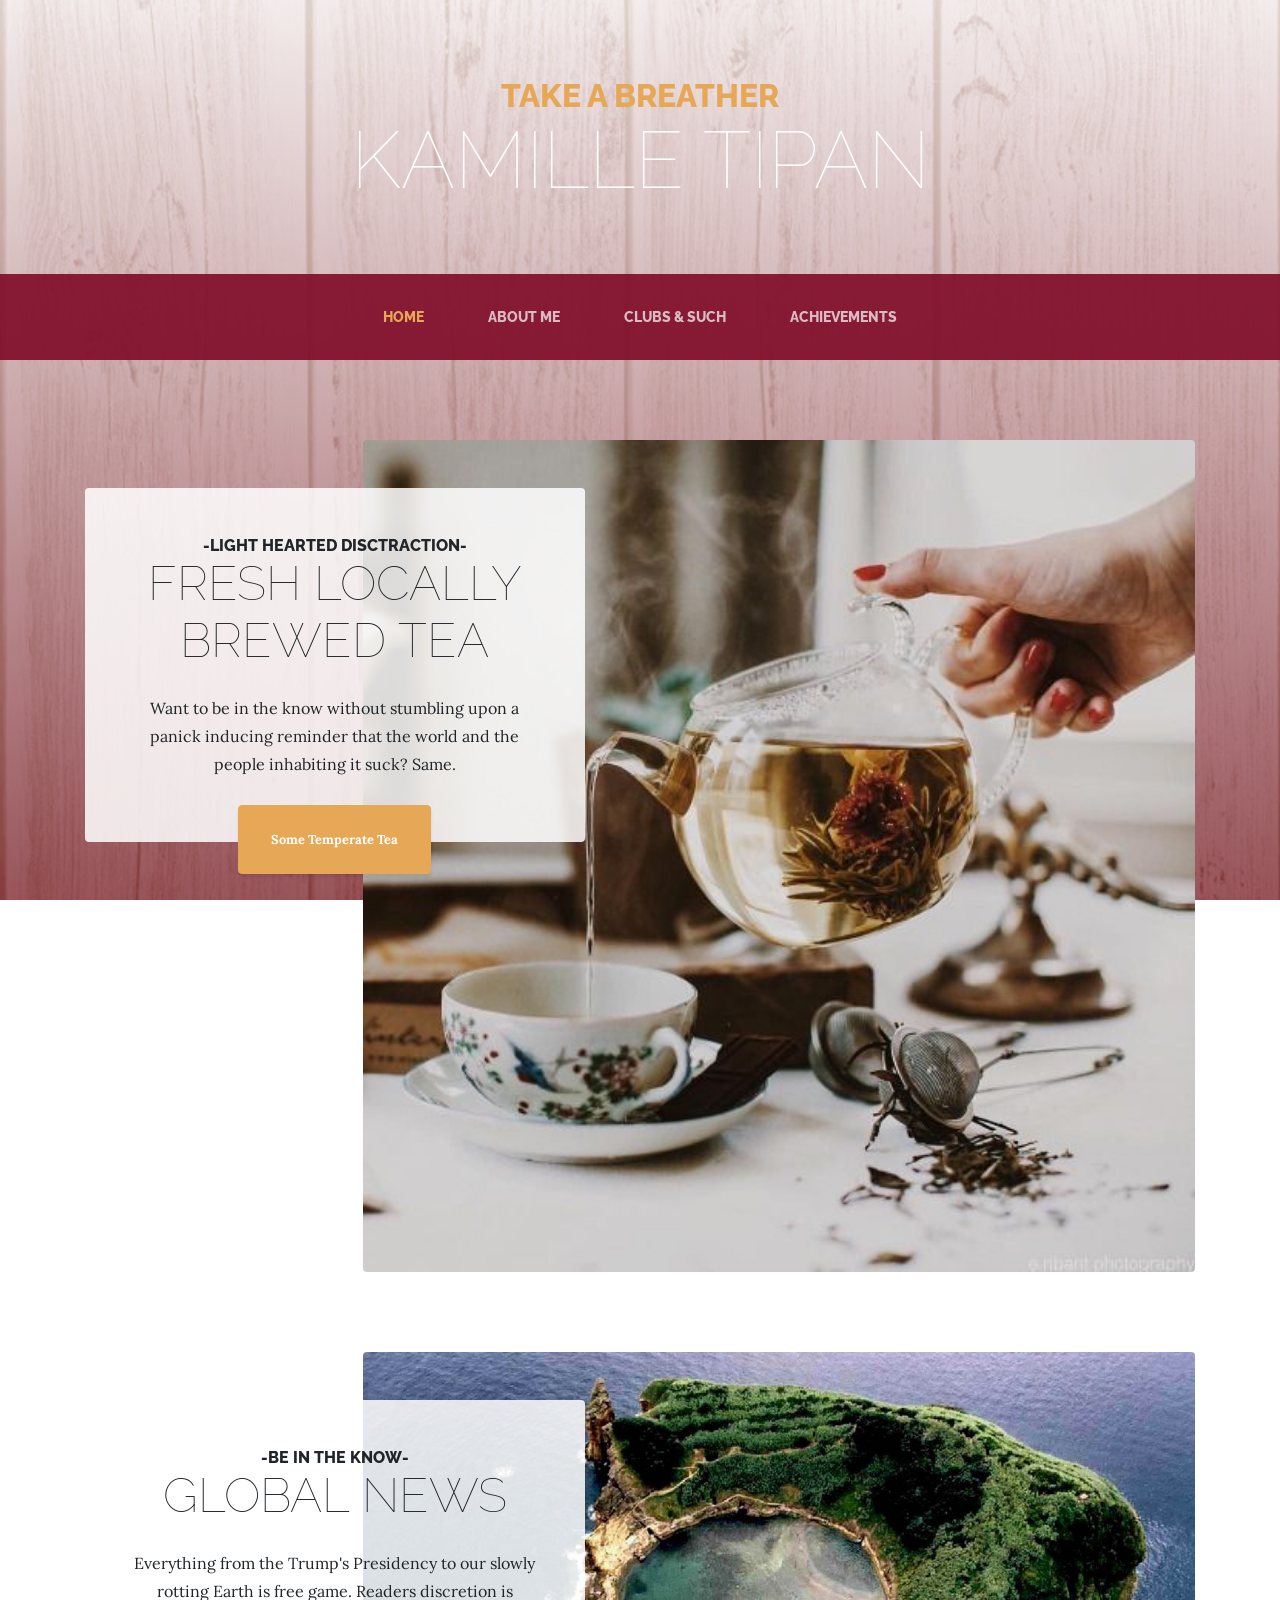
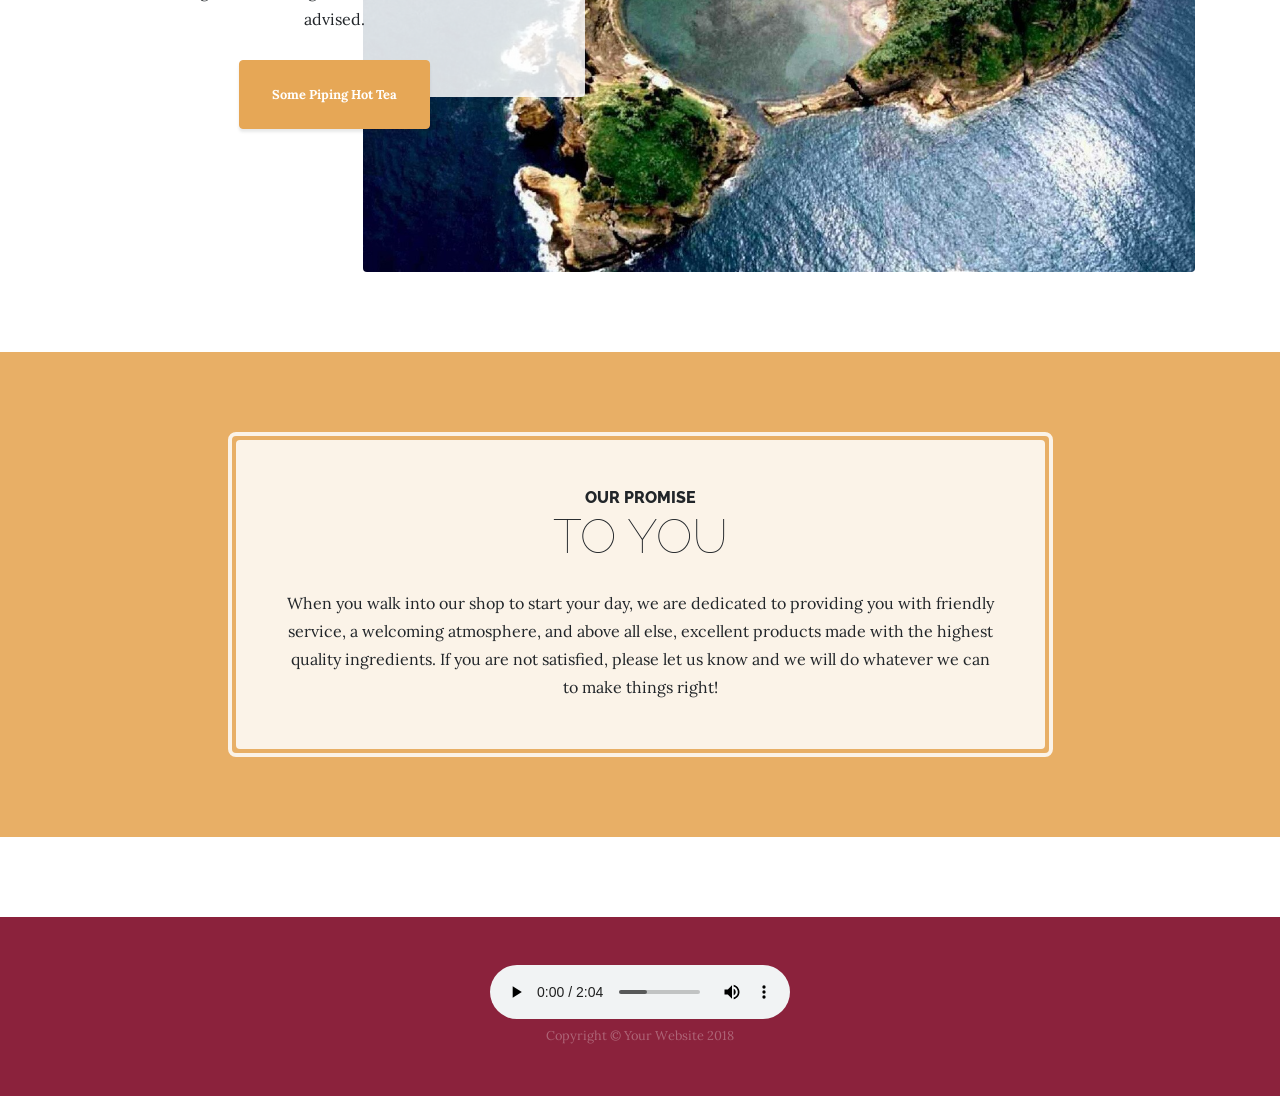
<file: startbootstrap-business-casual-master/index.html>
<!DOCTYPE html>
<html lang="en">

  <head>

    <meta charset="utf-8">
    <meta name="viewport" content="width=device-width, initial-scale=1, shrink-to-fit=no">
    <meta name="description" content="">
    <meta name="author" content="">

    <title>Take  A Breather</title>

    <!-- Bootstrap core CSS -->
    <link href="vendor/bootstrap/css/bootstrap.min.css" rel="stylesheet">

    <!-- Custom fonts for this template -->
    <link href="https://fonts.googleapis.com/css?family=Raleway:100,100i,200,200i,300,300i,400,400i,500,500i,600,600i,700,700i,800,800i,900,900i" rel="stylesheet">
    <link href="https://fonts.googleapis.com/css?family=Lora:400,400i,700,700i" rel="stylesheet">

    <!-- Custom styles for this template -->
    <link href="css/business-casual.min.css" rel="stylesheet">

  </head>

  <body>

    <h1 class="site-heading text-center text-white d-none d-lg-block">
      <span class="site-heading-upper text-primary mb-3">Take A Breather</span>
      <span class="site-heading-lower">Kamille Tipan</span>
    </h1>

    <!-- Navigation -->
    <nav class="navbar navbar-expand-lg navbar-dark py-lg-4" id="mainNav">
      <div class="container">
        <a class="navbar-brand text-uppercase text-expanded font-weight-bold d-lg-none" href="#">Take A Breather</a>
        <button class="navbar-toggler" type="button" data-toggle="collapse" data-target="#navbarResponsive" aria-controls="navbarResponsive" aria-expanded="false" aria-label="Toggle navigation">
          <span class="navbar-toggler-icon"></span>
        </button>
        <div class="collapse navbar-collapse" id="navbarResponsive">
          <ul class="navbar-nav mx-auto">
            <li class="nav-item active px-lg-4">
              <a class="nav-link text-uppercase text-expanded" href="index.html">Home
                <span class="sr-only">(current)</span>
              </a>
            </li>
            <li class="nav-item px-lg-4">
              <a class="nav-link text-uppercase text-expanded" href="about.html">About Me</a>
            </li>
            <li class="nav-item px-lg-4">
              <a class="nav-link text-uppercase text-expanded" href="products.html">Clubs & Such</a>
            </li>
            <li class="nav-item px-lg-4">
              <a class="nav-link text-uppercase text-expanded" href="store.html">Achievements</a>
            </li>
          </ul>
        </div>
      </div>
    </nav>

    <section class="page-section clearfix">
      <div class="container">
        <div class="intro">
          <img class="intro-img img-fluid mb-3 mb-lg-0 rounded" src="img/intro.jpg" alt="">
          <div class="intro-text left-0 text-center bg-faded p-5 rounded">
            <h2 class="section-heading mb-4">
              <span class="section-heading-upper">-Light Hearted Disctraction-</span>
              <span class="section-heading-lower">Fresh locally Brewed Tea</span>
            </h2>
            <p class="mb-3">Want to be in the know without stumbling upon a panick inducing reminder that the world and the people inhabiting it suck? Same.
            </p>
            <div class="intro-button mx-auto">
              <a class="btn btn-primary btn-xl" href="#">Some Temperate Tea</a>
            </div>
          </div>
        </div>
      </div>
    </section>

    <section class="page-section clearfix">
      <div class="container">
        <div class="intro">
          <img class="intro-img img-fluid mb-3 mb-lg-0 rounded" src="img/global.jpg" alt="">
          <div class="intro-text left-0 text-center bg-faded p-5 rounded">
            <h2 class="section-heading mb-4">
              <span class="section-heading-upper">-Be In The Know-</span>
              <span class="section-heading-lower">Global News</span>
            </h2>
            <p class="mb-3">Everything from the Trump's Presidency to our slowly rotting Earth is free game. Readers discretion is advised.
            </p>
            <div class="intro-button mx-auto">
              <a class="btn btn-primary btn-xl" href="#">Some Piping Hot Tea</a>
            </div>
          </div>
        </div>
      </div>
    </section>

    <section class="page-section cta">
      <div class="container">
        <div class="row">
          <div class="col-xl-9 mx-auto">
            <div class="cta-inner text-center rounded">
              <h2 class="section-heading mb-4">
                <span class="section-heading-upper">Our Promise</span>
                <span class="section-heading-lower">To You</span>
              </h2>
              <p class="mb-0">When you walk into our shop to start your day, we are dedicated to providing you with friendly service, a welcoming atmosphere, and above all else, excellent products made with the highest quality ingredients. If you are not satisfied, please let us know and we will do whatever we can to make things right!</p>
            </div>
          </div>
        </div>
      </div>
    </section>

    <footer class="footer text-faded text-center py-5">
      <div class="container">
        <audio autoplay controls>
          <source src="vendor/La Vie En Rose.mp3" type="audio/mpeg">
            sound.pause();
            sound.currentTime = 0;
            Your browser does not support the audio element.
          </audio>
        <p class="m-0 small">Copyright &copy; Your Website 2018</p>
      </div>
    </footer>

    <!-- Bootstrap core JavaScript -->
    <script src="vendor/jquery/jquery.min.js"></script>
    <script src="vendor/bootstrap/js/bootstrap.bundle.min.js"></script>

  </body>

</html>
</file>
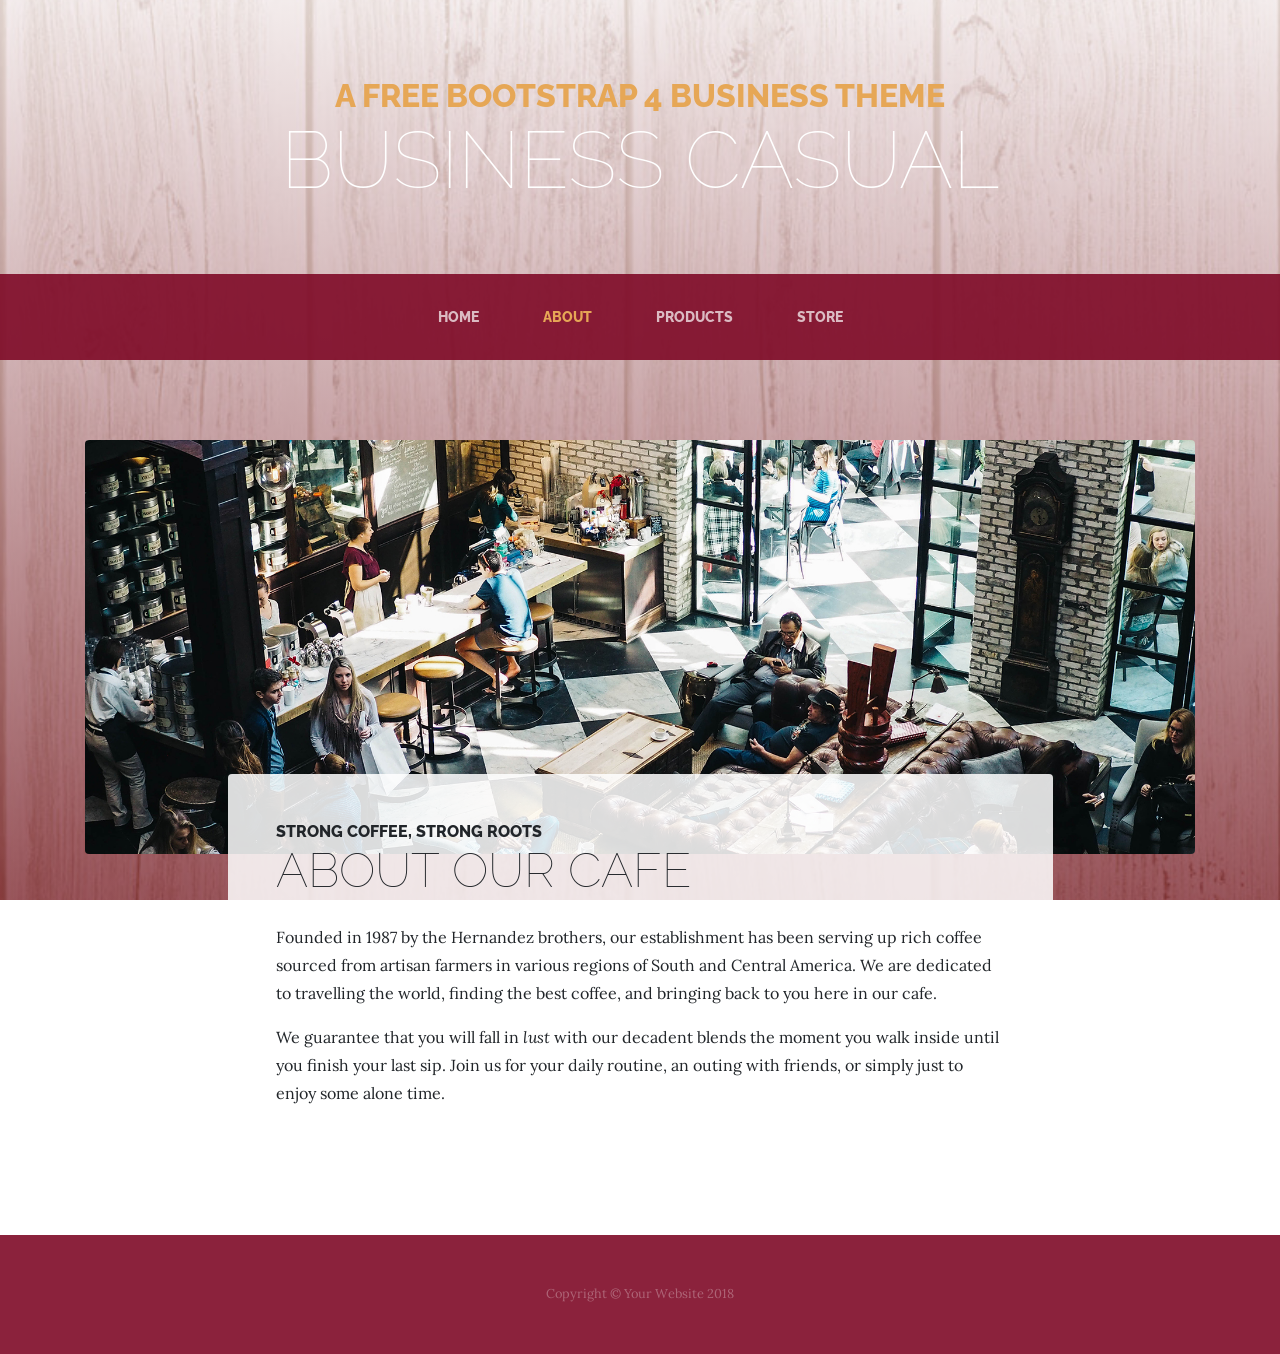
<file: startbootstrap-business-casual-master/about.html>
<!DOCTYPE html>
<html lang="en">

  <head>

    <meta charset="utf-8">
    <meta name="viewport" content="width=device-width, initial-scale=1, shrink-to-fit=no">
    <meta name="description" content="">
    <meta name="author" content="">

    <title>Business Casual - Start Bootstrap Theme</title>

    <!-- Bootstrap core CSS -->
    <link href="vendor/bootstrap/css/bootstrap.min.css" rel="stylesheet">

    <!-- Custom fonts for this template -->
    <link href="https://fonts.googleapis.com/css?family=Raleway:100,100i,200,200i,300,300i,400,400i,500,500i,600,600i,700,700i,800,800i,900,900i" rel="stylesheet">
    <link href="https://fonts.googleapis.com/css?family=Lora:400,400i,700,700i" rel="stylesheet">

    <!-- Custom styles for this template -->
    <link href="css/business-casual.min.css" rel="stylesheet">

  </head>

  <body>

    <h1 class="site-heading text-center text-white d-none d-lg-block">
      <span class="site-heading-upper text-primary mb-3">A Free Bootstrap 4 Business Theme</span>
      <span class="site-heading-lower">Business Casual</span>
    </h1>

    <!-- Navigation -->
    <nav class="navbar navbar-expand-lg navbar-dark py-lg-4" id="mainNav">
      <div class="container">
        <a class="navbar-brand text-uppercase text-expanded font-weight-bold d-lg-none" href="#">Start Bootstrap</a>
        <button class="navbar-toggler" type="button" data-toggle="collapse" data-target="#navbarResponsive" aria-controls="navbarResponsive" aria-expanded="false" aria-label="Toggle navigation">
          <span class="navbar-toggler-icon"></span>
        </button>
        <div class="collapse navbar-collapse" id="navbarResponsive">
          <ul class="navbar-nav mx-auto">
            <li class="nav-item px-lg-4">
              <a class="nav-link text-uppercase text-expanded" href="index.html">Home
                <span class="sr-only">(current)</span>
              </a>
            </li>
            <li class="nav-item active px-lg-4">
              <a class="nav-link text-uppercase text-expanded" href="about.html">About</a>
            </li>
            <li class="nav-item px-lg-4">
              <a class="nav-link text-uppercase text-expanded" href="products.html">Products</a>
            </li>
            <li class="nav-item px-lg-4">
              <a class="nav-link text-uppercase text-expanded" href="store.html">Store</a>
            </li>
          </ul>
        </div>
      </div>
    </nav>

    <section class="page-section about-heading">
      <div class="container">
        <img class="img-fluid rounded about-heading-img mb-3 mb-lg-0" src="img/about.jpg" alt="">
        <div class="about-heading-content">
          <div class="row">
            <div class="col-xl-9 col-lg-10 mx-auto">
              <div class="bg-faded rounded p-5">
                <h2 class="section-heading mb-4">
                  <span class="section-heading-upper">Strong Coffee, Strong Roots</span>
                  <span class="section-heading-lower">About Our Cafe</span>
                </h2>
                <p>Founded in 1987 by the Hernandez brothers, our establishment has been serving up rich coffee sourced from artisan farmers in various regions of South and Central America. We are dedicated to travelling the world, finding the best coffee, and bringing back to you here in our cafe.</p>
                <p class="mb-0">We guarantee that you will fall in <em>lust</em> with our decadent blends the moment you walk inside until you finish your last sip. Join us for your daily routine, an outing with friends, or simply just to enjoy some alone time.</p>
              </div>
            </div>
          </div>
        </div>
      </div>
    </section>

    <footer class="footer text-faded text-center py-5">
      <div class="container">
        <p class="m-0 small">Copyright &copy; Your Website 2018</p>
      </div>
    </footer>

    <!-- Bootstrap core JavaScript -->
    <script src="vendor/jquery/jquery.min.js"></script>
    <script src="vendor/bootstrap/js/bootstrap.bundle.min.js"></script>

  </body>

</html>
</file>
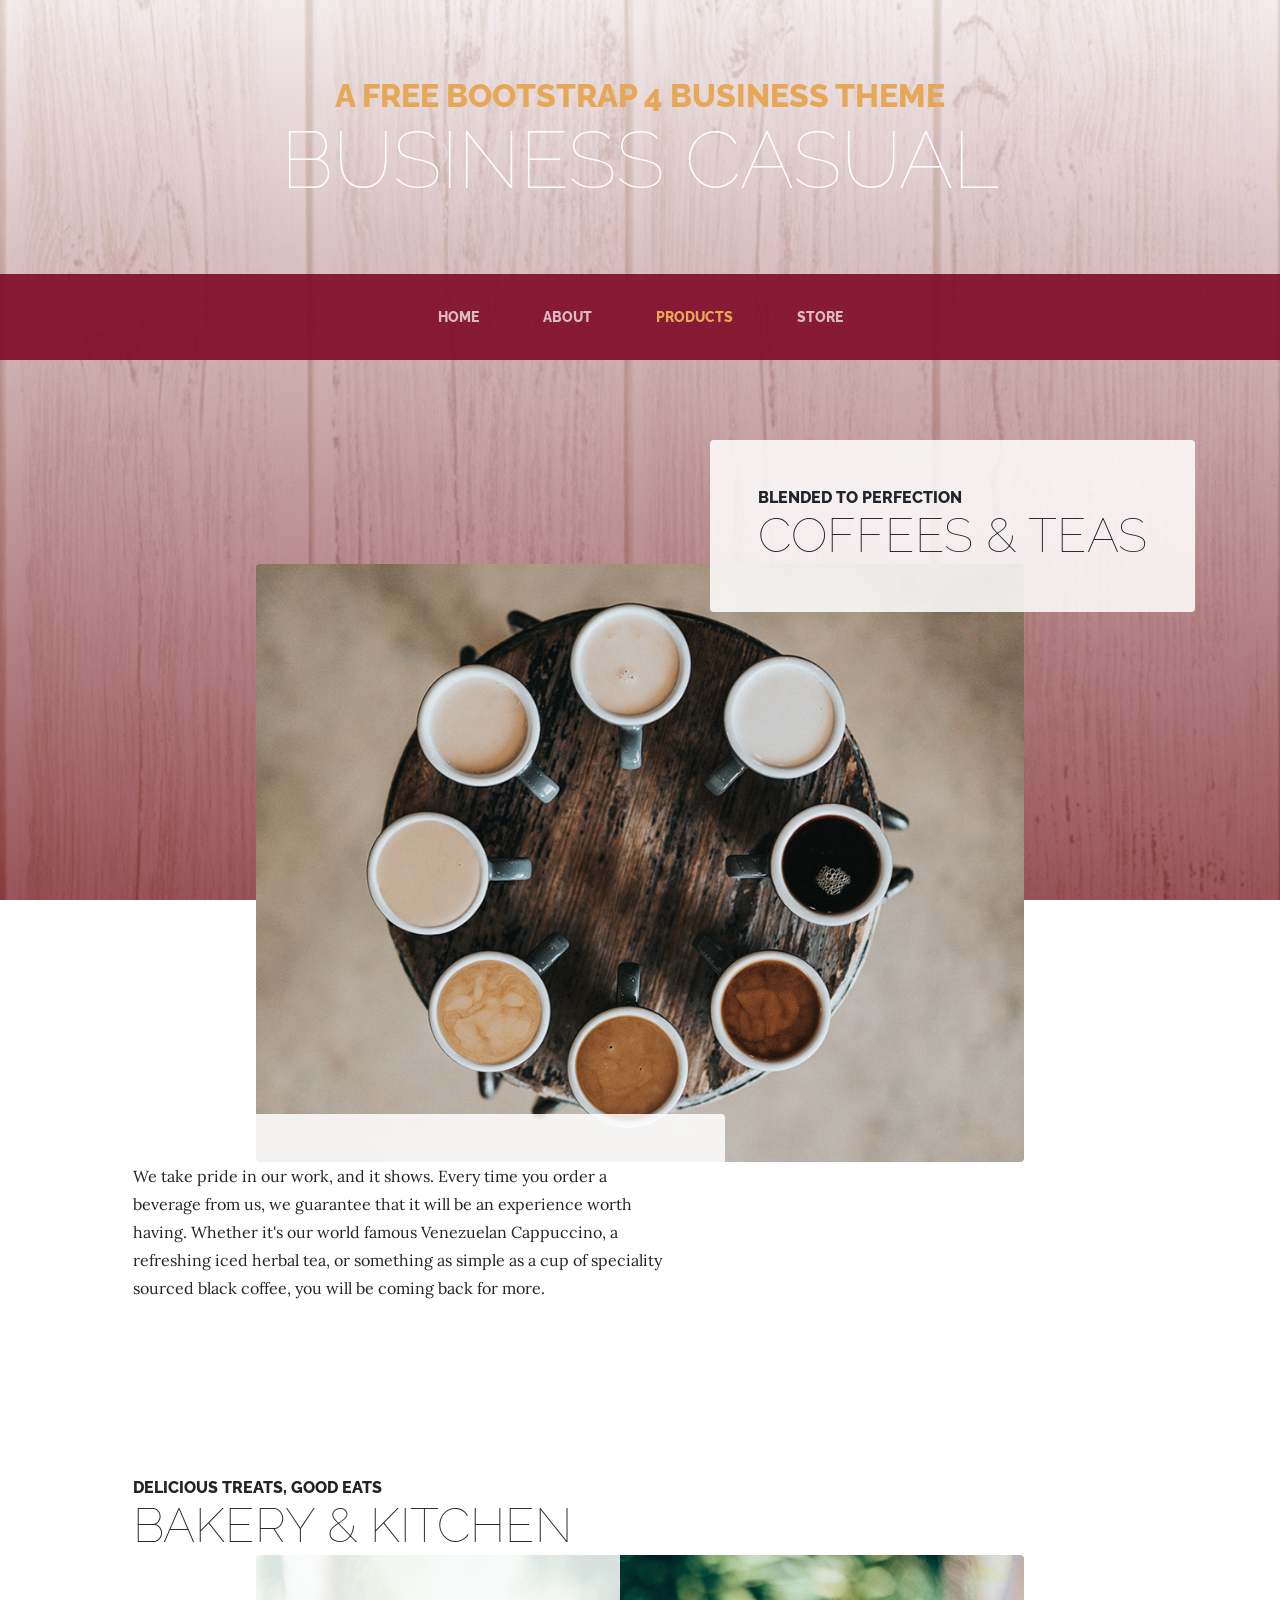
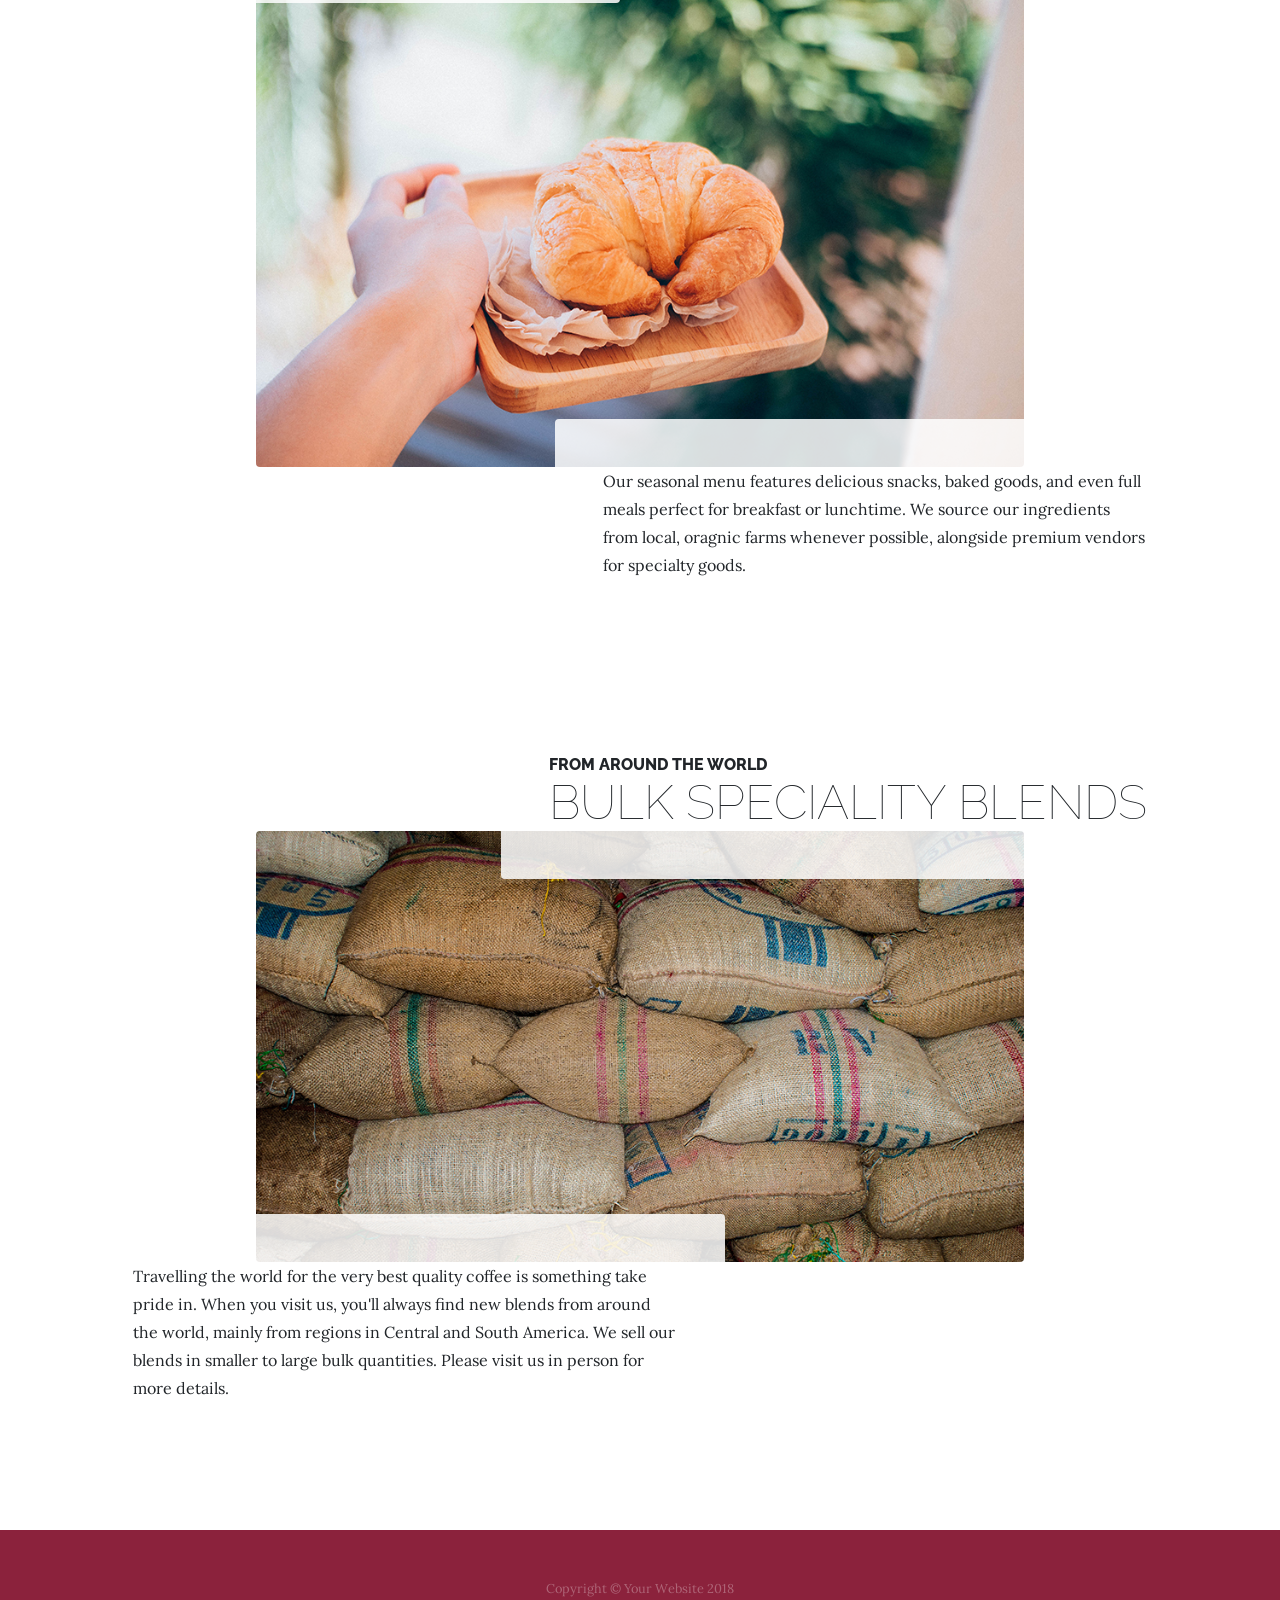
<file: startbootstrap-business-casual-master/products.html>
<!DOCTYPE html>
<html lang="en">

  <head>

    <meta charset="utf-8">
    <meta name="viewport" content="width=device-width, initial-scale=1, shrink-to-fit=no">
    <meta name="description" content="">
    <meta name="author" content="">

    <title>Business Casual - Start Bootstrap Theme</title>

    <!-- Bootstrap core CSS -->
    <link href="vendor/bootstrap/css/bootstrap.min.css" rel="stylesheet">

    <!-- Custom fonts for this template -->
    <link href="https://fonts.googleapis.com/css?family=Raleway:100,100i,200,200i,300,300i,400,400i,500,500i,600,600i,700,700i,800,800i,900,900i" rel="stylesheet">
    <link href="https://fonts.googleapis.com/css?family=Lora:400,400i,700,700i" rel="stylesheet">

    <!-- Custom styles for this template -->
    <link href="css/business-casual.min.css" rel="stylesheet">

  </head>

  <body>

    <h1 class="site-heading text-center text-white d-none d-lg-block">
      <span class="site-heading-upper text-primary mb-3">A Free Bootstrap 4 Business Theme</span>
      <span class="site-heading-lower">Business Casual</span>
    </h1>

    <!-- Navigation -->
    <nav class="navbar navbar-expand-lg navbar-dark py-lg-4" id="mainNav">
      <div class="container">
        <a class="navbar-brand text-uppercase text-expanded font-weight-bold d-lg-none" href="#">Start Bootstrap</a>
        <button class="navbar-toggler" type="button" data-toggle="collapse" data-target="#navbarResponsive" aria-controls="navbarResponsive" aria-expanded="false" aria-label="Toggle navigation">
          <span class="navbar-toggler-icon"></span>
        </button>
        <div class="collapse navbar-collapse" id="navbarResponsive">
          <ul class="navbar-nav mx-auto">
            <li class="nav-item px-lg-4">
              <a class="nav-link text-uppercase text-expanded" href="index.html">Home
                <span class="sr-only">(current)</span>
              </a>
            </li>
            <li class="nav-item px-lg-4">
              <a class="nav-link text-uppercase text-expanded" href="about.html">About</a>
            </li>
            <li class="nav-item active px-lg-4">
              <a class="nav-link text-uppercase text-expanded" href="products.html">Products</a>
            </li>
            <li class="nav-item px-lg-4">
              <a class="nav-link text-uppercase text-expanded" href="store.html">Store</a>
            </li>
          </ul>
        </div>
      </div>
    </nav>

    <section class="page-section">
      <div class="container">
        <div class="product-item">
          <div class="product-item-title d-flex">
            <div class="bg-faded p-5 d-flex ml-auto rounded">
              <h2 class="section-heading mb-0">
                <span class="section-heading-upper">Blended to Perfection</span>
                <span class="section-heading-lower">Coffees &amp; Teas</span>
              </h2>
            </div>
          </div>
          <img class="product-item-img mx-auto d-flex rounded img-fluid mb-3 mb-lg-0" src="img/products-01.jpg" alt="">
          <div class="product-item-description d-flex mr-auto">
            <div class="bg-faded p-5 rounded">
              <p class="mb-0">We take pride in our work, and it shows. Every time you order a beverage from us, we guarantee that it will be an experience worth having. Whether it's our world famous Venezuelan Cappuccino, a refreshing iced herbal tea, or something as simple as a cup of speciality sourced black coffee, you will be coming back for more.</p>
            </div>
          </div>
        </div>
      </div>
    </section>

    <section class="page-section">
      <div class="container">
        <div class="product-item">
          <div class="product-item-title d-flex">
            <div class="bg-faded p-5 d-flex mr-auto rounded">
              <h2 class="section-heading mb-0">
                <span class="section-heading-upper">Delicious Treats, Good Eats</span>
                <span class="section-heading-lower">Bakery &amp; Kitchen</span>
              </h2>
            </div>
          </div>
          <img class="product-item-img mx-auto d-flex rounded img-fluid mb-3 mb-lg-0" src="img/products-02.jpg" alt="">
          <div class="product-item-description d-flex ml-auto">
            <div class="bg-faded p-5 rounded">
              <p class="mb-0">Our seasonal menu features delicious snacks, baked goods, and even full meals perfect for breakfast or lunchtime. We source our ingredients from local, oragnic farms whenever possible, alongside premium vendors for specialty goods.</p>
            </div>
          </div>
        </div>
      </div>
    </section>

    <section class="page-section">
      <div class="container">
        <div class="product-item">
          <div class="product-item-title d-flex">
            <div class="bg-faded p-5 d-flex ml-auto rounded">
              <h2 class="section-heading mb-0">
                <span class="section-heading-upper">From Around the World</span>
                <span class="section-heading-lower">Bulk Speciality Blends</span>
              </h2>
            </div>
          </div>
          <img class="product-item-img mx-auto d-flex rounded img-fluid mb-3 mb-lg-0" src="img/products-03.jpg" alt="">
          <div class="product-item-description d-flex mr-auto">
            <div class="bg-faded p-5 rounded">
              <p class="mb-0">Travelling the world for the very best quality coffee is something take pride in. When you visit us, you'll always find new blends from around the world, mainly from regions in Central and South America. We sell our blends in smaller to large bulk quantities. Please visit us in person for more details.</p>
            </div>
          </div>
        </div>
      </div>
    </section>

    <footer class="footer text-faded text-center py-5">
      <div class="container">
        <p class="m-0 small">Copyright &copy; Your Website 2018</p>
      </div>
    </footer>

    <!-- Bootstrap core JavaScript -->
    <script src="vendor/jquery/jquery.min.js"></script>
    <script src="vendor/bootstrap/js/bootstrap.bundle.min.js"></script>

  </body>

</html>
</file>
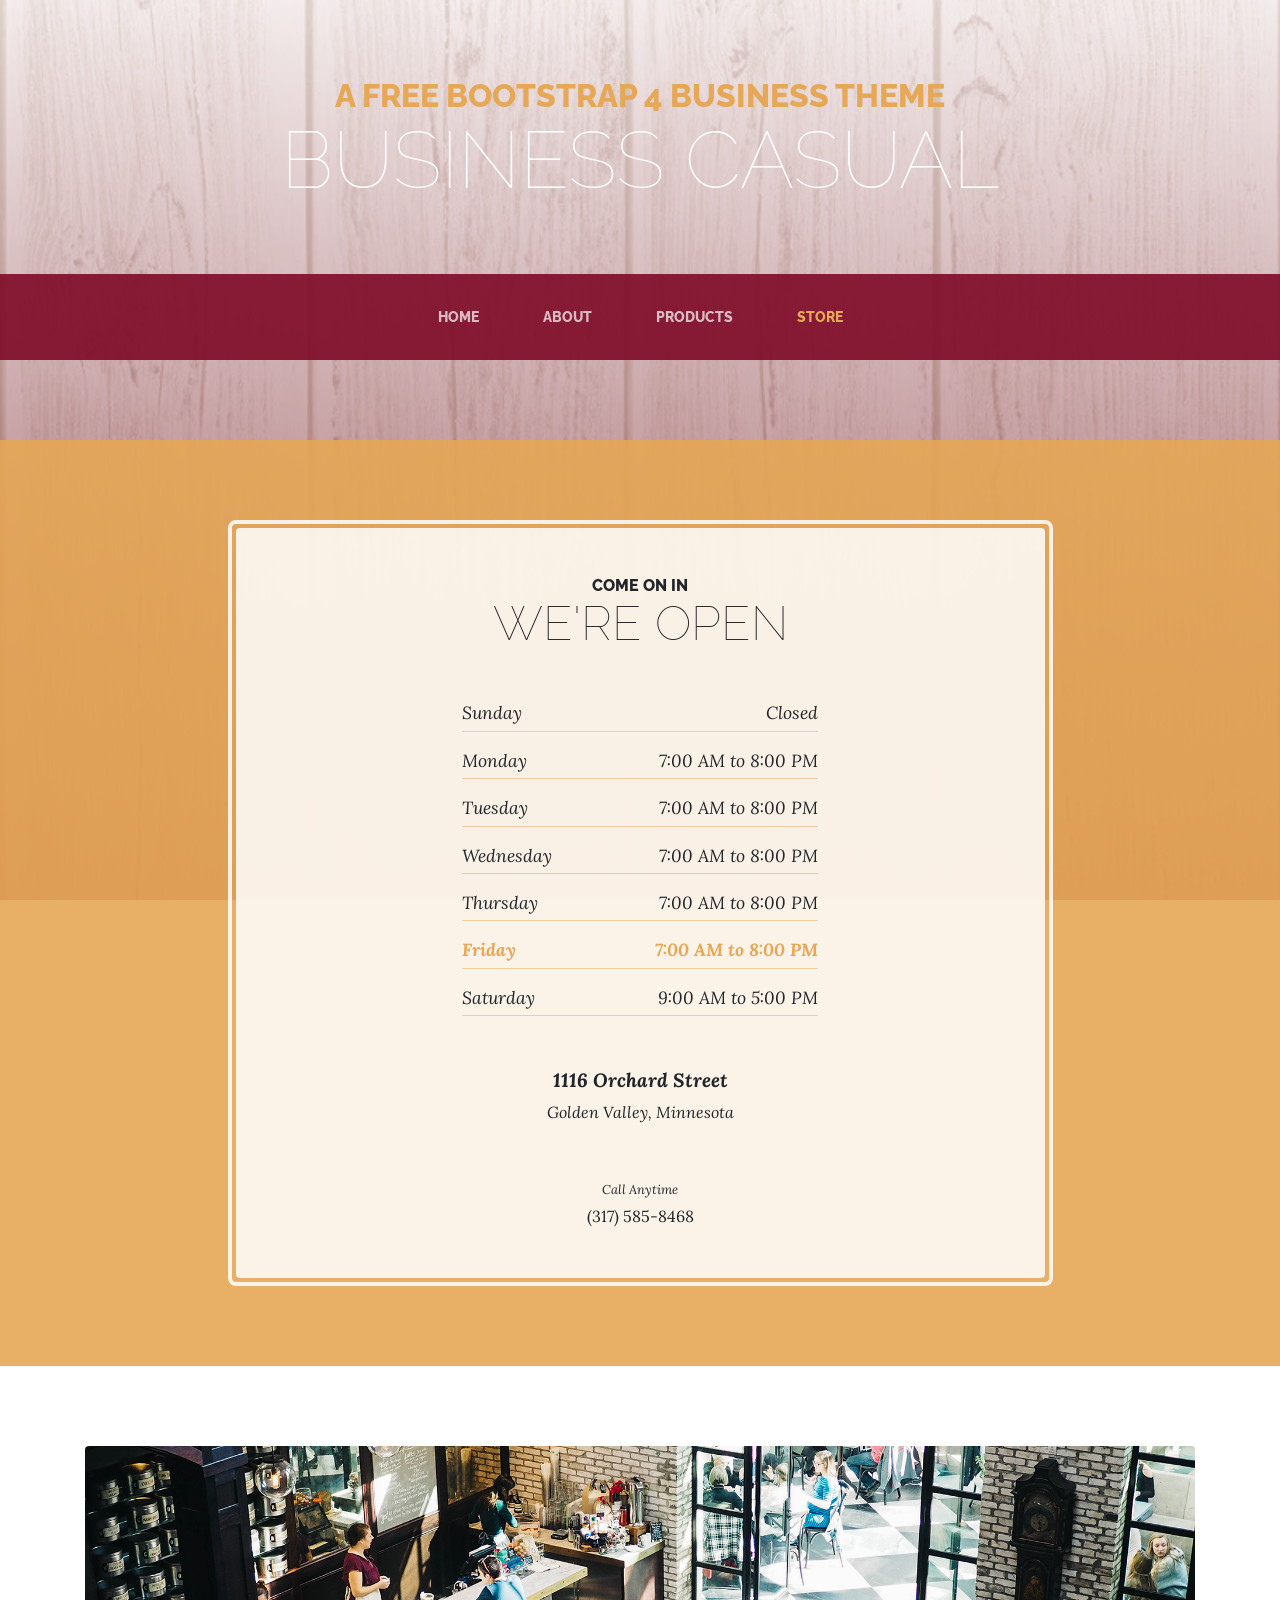
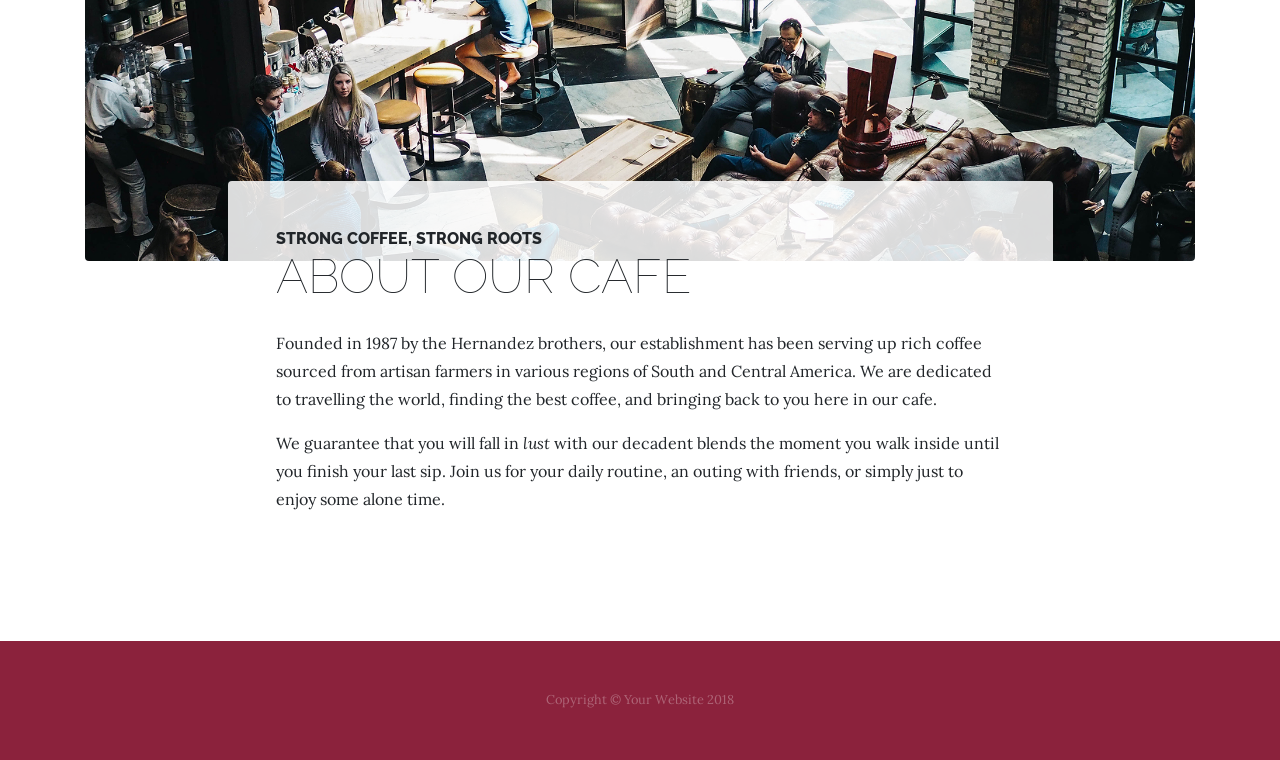
<file: startbootstrap-business-casual-master/store.html>
<!DOCTYPE html>
<html lang="en">

  <head>

    <meta charset="utf-8">
    <meta name="viewport" content="width=device-width, initial-scale=1, shrink-to-fit=no">
    <meta name="description" content="">
    <meta name="author" content="">

    <title>Business Casual - Start Bootstrap Theme</title>

    <!-- Bootstrap core CSS -->
    <link href="vendor/bootstrap/css/bootstrap.min.css" rel="stylesheet">

    <!-- Custom fonts for this template -->
    <link href="https://fonts.googleapis.com/css?family=Raleway:100,100i,200,200i,300,300i,400,400i,500,500i,600,600i,700,700i,800,800i,900,900i" rel="stylesheet">
    <link href="https://fonts.googleapis.com/css?family=Lora:400,400i,700,700i" rel="stylesheet">

    <!-- Custom styles for this template -->
    <link href="css/business-casual.min.css" rel="stylesheet">

  </head>

  <body>

    <h1 class="site-heading text-center text-white d-none d-lg-block">
      <span class="site-heading-upper text-primary mb-3">A Free Bootstrap 4 Business Theme</span>
      <span class="site-heading-lower">Business Casual</span>
    </h1>

    <!-- Navigation -->
    <nav class="navbar navbar-expand-lg navbar-dark py-lg-4" id="mainNav">
      <div class="container">
        <a class="navbar-brand text-uppercase text-expanded font-weight-bold d-lg-none" href="#">Start Bootstrap</a>
        <button class="navbar-toggler" type="button" data-toggle="collapse" data-target="#navbarResponsive" aria-controls="navbarResponsive" aria-expanded="false" aria-label="Toggle navigation">
          <span class="navbar-toggler-icon"></span>
        </button>
        <div class="collapse navbar-collapse" id="navbarResponsive">
          <ul class="navbar-nav mx-auto">
            <li class="nav-item px-lg-4">
              <a class="nav-link text-uppercase text-expanded" href="index.html">Home
                <span class="sr-only">(current)</span>
              </a>
            </li>
            <li class="nav-item px-lg-4">
              <a class="nav-link text-uppercase text-expanded" href="about.html">About</a>
            </li>
            <li class="nav-item px-lg-4">
              <a class="nav-link text-uppercase text-expanded" href="products.html">Products</a>
            </li>
            <li class="nav-item active px-lg-4">
              <a class="nav-link text-uppercase text-expanded" href="store.html">Store</a>
            </li>
          </ul>
        </div>
      </div>
    </nav>

    <section class="page-section cta">
      <div class="container">
        <div class="row">
          <div class="col-xl-9 mx-auto">
            <div class="cta-inner text-center rounded">
              <h2 class="section-heading mb-5">
                <span class="section-heading-upper">Come On In</span>
                <span class="section-heading-lower">We're Open</span>
              </h2>
              <ul class="list-unstyled list-hours mb-5 text-left mx-auto">
                <li class="list-unstyled-item list-hours-item d-flex">
                  Sunday
                  <span class="ml-auto">Closed</span>
                </li>
                <li class="list-unstyled-item list-hours-item d-flex">
                  Monday
                  <span class="ml-auto">7:00 AM to 8:00 PM</span>
                </li>
                <li class="list-unstyled-item list-hours-item d-flex">
                  Tuesday
                  <span class="ml-auto">7:00 AM to 8:00 PM</span>
                </li>
                <li class="list-unstyled-item list-hours-item d-flex">
                  Wednesday
                  <span class="ml-auto">7:00 AM to 8:00 PM</span>
                </li>
                <li class="list-unstyled-item list-hours-item d-flex">
                  Thursday
                  <span class="ml-auto">7:00 AM to 8:00 PM</span>
                </li>
                <li class="list-unstyled-item list-hours-item d-flex">
                  Friday
                  <span class="ml-auto">7:00 AM to 8:00 PM</span>
                </li>
                <li class="list-unstyled-item list-hours-item d-flex">
                  Saturday
                  <span class="ml-auto">9:00 AM to 5:00 PM</span>
                </li>
              </ul>
              <p class="address mb-5">
                <em>
                  <strong>1116 Orchard Street</strong>
                  <br>
                  Golden Valley, Minnesota
                </em>
              </p>
              <p class="mb-0">
                <small>
                  <em>Call Anytime</em>
                </small>
                <br>
                (317) 585-8468
              </p>
            </div>
          </div>
        </div>
      </div>
    </section>

    <section class="page-section about-heading">
      <div class="container">
        <img class="img-fluid rounded about-heading-img mb-3 mb-lg-0" src="img/about.jpg" alt="">
        <div class="about-heading-content">
          <div class="row">
            <div class="col-xl-9 col-lg-10 mx-auto">
              <div class="bg-faded rounded p-5">
                <h2 class="section-heading mb-4">
                  <span class="section-heading-upper">Strong Coffee, Strong Roots</span>
                  <span class="section-heading-lower">About Our Cafe</span>
                </h2>
                <p>Founded in 1987 by the Hernandez brothers, our establishment has been serving up rich coffee sourced from artisan farmers in various regions of South and Central America. We are dedicated to travelling the world, finding the best coffee, and bringing back to you here in our cafe.</p>
                <p class="mb-0">We guarantee that you will fall in
                  <em>lust</em>
                  with our decadent blends the moment you walk inside until you finish your last sip. Join us for your daily routine, an outing with friends, or simply just to enjoy some alone time.</p>
              </div>
            </div>
          </div>
        </div>
      </div>
    </section>

    <footer class="footer text-faded text-center py-5">
      <div class="container">
        <p class="m-0 small">Copyright &copy; Your Website 2018</p>
      </div>
    </footer>

    <!-- Bootstrap core JavaScript -->
    <script src="vendor/jquery/jquery.min.js"></script>
    <script src="vendor/bootstrap/js/bootstrap.bundle.min.js"></script>

  </body>

  <!-- Script to highlight the active date in the hours list -->
  <script>
    $('.list-hours li').eq(new Date().getDay()).addClass('today');
  </script>

</html>
</file>
<file: startbootstrap-business-casual-master/css/business-casual.min.css>
/*!
 * Start Bootstrap - Business Casual v4.1.1 (https://startbootstrap.com/template-overviews/business-casual)
 * Copyright 2013-2018 Start Bootstrap
 * Licensed under MIT (https://github.com/BlackrockDigital/startbootstrap-business-casual/blob/master/LICENSE)
 */body{font-family:Lora;background:linear-gradient(rgba(255,255,255,.65),rgba(115,23,32,.65)),url(../img/bg.jpg);background-attachment:fixed;background-position:center;background-size:cover}
 h1,h2,h3,h4,h5,h6{font-family:Raleway}
 p{line-height:1.75}
 .text-faded{color:rgba(255,255,255,.3)}
 .site-heading{margin-top:5rem;margin-bottom:5rem;text-transform:uppercase;line-height:1;font-family:Raleway}
 .site-heading .site-heading-upper{display:block;font-size:2rem;font-weight:800}
 .site-heading .site-heading-lower{font-size:5rem;font-weight:100;line-height:4rem}
 .page-section{margin-top:5rem;margin-bottom:5rem}
 .section-heading{text-transform:uppercase}
 .section-heading .section-heading-upper{display:block;font-size:1rem;font-weight:800}
 .section-heading .section-heading-lower{display:block;font-size:3rem;font-weight:100}
 .bg-faded{background-color:rgba(255,255,255,.85)}
 #mainNav{background-color:rgba(127,10,39,.9);font-family:Raleway}
 #mainNav .navbar-brand{color:#e6a756}
 #mainNav .navbar-nav .nav-item .nav-link{color:rgba(255,255,255,.7);font-weight:800}
 #mainNav .navbar-nav .nav-item.active .nav-link{color:#e6a756}
 @media (min-width:992px){#mainNav .navbar-nav .nav-item .nav-link{font-size:.9rem}
 #mainNav .navbar-nav .nav-item .nav-link:hover{color:rgba(255,255,255,.4)}
 #mainNav .navbar-nav .nav-item.active .nav-link:hover{color:#e6a756}}
 .btn-xl{font-weight:700;font-size:.8rem;padding-top:1.5rem;padding-bottom:1.5rem;padding-left:2rem;padding-right:2rem}
 .intro{position:relative}
 @media (min-width:992px){.intro .intro-img{width:75%;float:right}
 .intro .intro-text{left:0;width:60%;margin-top:3rem;position:absolute}
 .intro .intro-text .intro-button{width:100%;left:0;position:absolute;bottom:-2rem}}
 @media (min-width:1200px){.intro .intro-text{width:45%}}
 .cta{padding-top:5rem;padding-bottom:5rem;background-color:rgba(230,167,86,.9)}
 .cta .cta-inner{position:relative;padding:3rem;margin:.5rem;background-color:rgba(255,255,255,.85)}
 .cta .cta-inner:before{border-radius:.5rem;content:'';position:absolute;top:-.5rem;bottom:-.5rem;left:-.5rem;right:-.5rem;border:.25rem solid rgba(255,255,255,.85)}
 @media (min-width:992px){.about-heading .about-heading-img{position:relative;z-index:0}
 .about-heading .about-heading-content{margin-top:-5rem;position:relative;z-index:1}}
 @media (min-width:992px){.product-item .product-item-title{position:relative;z-index:1;margin-bottom:-3rem}
 .product-item .product-item-img{position:relative;z-index:0;max-width:60vw}
 .product-item .product-item-description{position:relative;z-index:1;margin-top:-3rem;max-width:50vw}}
 .list-hours{font-size:.9rem}.list-hours .list-hours-item{border-bottom:1px solid rgba(230,167,86,.5);padding-bottom:.25rem;margin-bottom:1rem;font-style:italic}
 .list-hours .list-hours-item.today{font-weight:700;color:#e6a756}
 @media (min-width:992px){.list-hours{width:50%;font-size:1.1rem}}
 .address strong{font-size:1.2rem}
 .footer{background-color:rgba(127,10,39,.9)}
 .text-primary{color:#e6a756!important}
 .bg-primary{background-color:#e6a756!important}
 .btn{box-shadow:0 3px 3px 0 rgba(33,37,41,.1)}
 .btn-primary{background-color:#e6a756;border-color:#e6a756}
 .btn-primary:active,.btn-primary:focus,.btn-primary:hover{background-color:#df902a;border-color:#df902a}
 .font-weight-light{font-weight:100!important}
</file>
